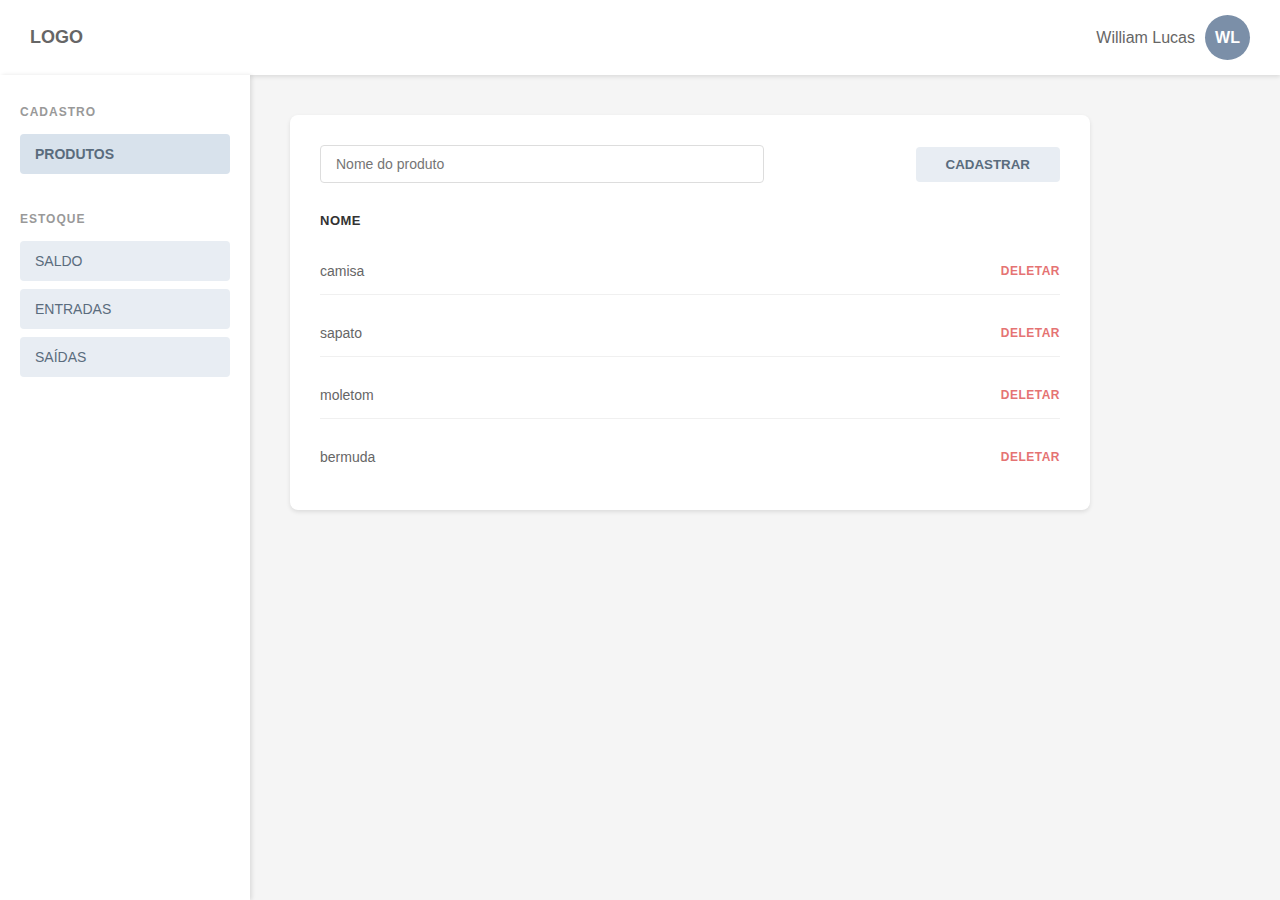
<file: ApiEstoqueRoupas/Frontend/Index.html>
<!DOCTYPE html>
<html lang="pt-BR">
<head>
    <meta charset="UTF-8">
    <meta name="viewport" content="width=device-width, initial-scale=1.0">
    <title>Sistema de Cadastro</title>
    <link rel="stylesheet" href="style.css">
</head>
<body>
    <header>
        <div class="logo">LOGO</div>
        <div class="user-profile">
            <span class="user-name">William Lucas</span>
            <div class="user-avatar">WL</div>
        </div>
    </header>

    <div class="container">
        <aside class="sidebar">
            <div class="sidebar-section">
                <h3>Cadastro</h3>
                <button class="active">PRODUTOS</button>
            </div>
            <div class="sidebar-section">
                <h3>Estoque</h3>
                <button>SALDO</button>
                <button>ENTRADAS</button>
                <button>SAÍDAS</button>
            </div>
        </aside>

        <main class="main-content">
            <div class="form-section">
                <div class="form-header">
                    <input type="text" id="productInput" placeholder="Nome do produto">
                    <button class="btn-cadastrar" onclick="addProduct()">CADASTRAR</button>
                </div>

                <h2 class="section-title">Nome</h2>
                <div class="product-list" id="productList">
                    <div class="product-item">
                        <span class="product-name">camisa</span>
                        <button class="btn-deletar" onclick="deleteProduct(this)">DELETAR</button>
                    </div>
                    <div class="product-item">
                        <span class="product-name">sapato</span>
                        <button class="btn-deletar" onclick="deleteProduct(this)">DELETAR</button>
                    </div>
                    <div class="product-item">
                        <span class="product-name">moletom</span>
                        <button class="btn-deletar" onclick="deleteProduct(this)">DELETAR</button>
                    </div>
                    <div class="product-item">
                        <span class="product-name">bermuda</span>
                        <button class="btn-deletar" onclick="deleteProduct(this)">DELETAR</button>
                    </div>
                </div>
            </div>
        </main>
    </div>

    <script src="script.js"></script>
</body>
</html>
</file>
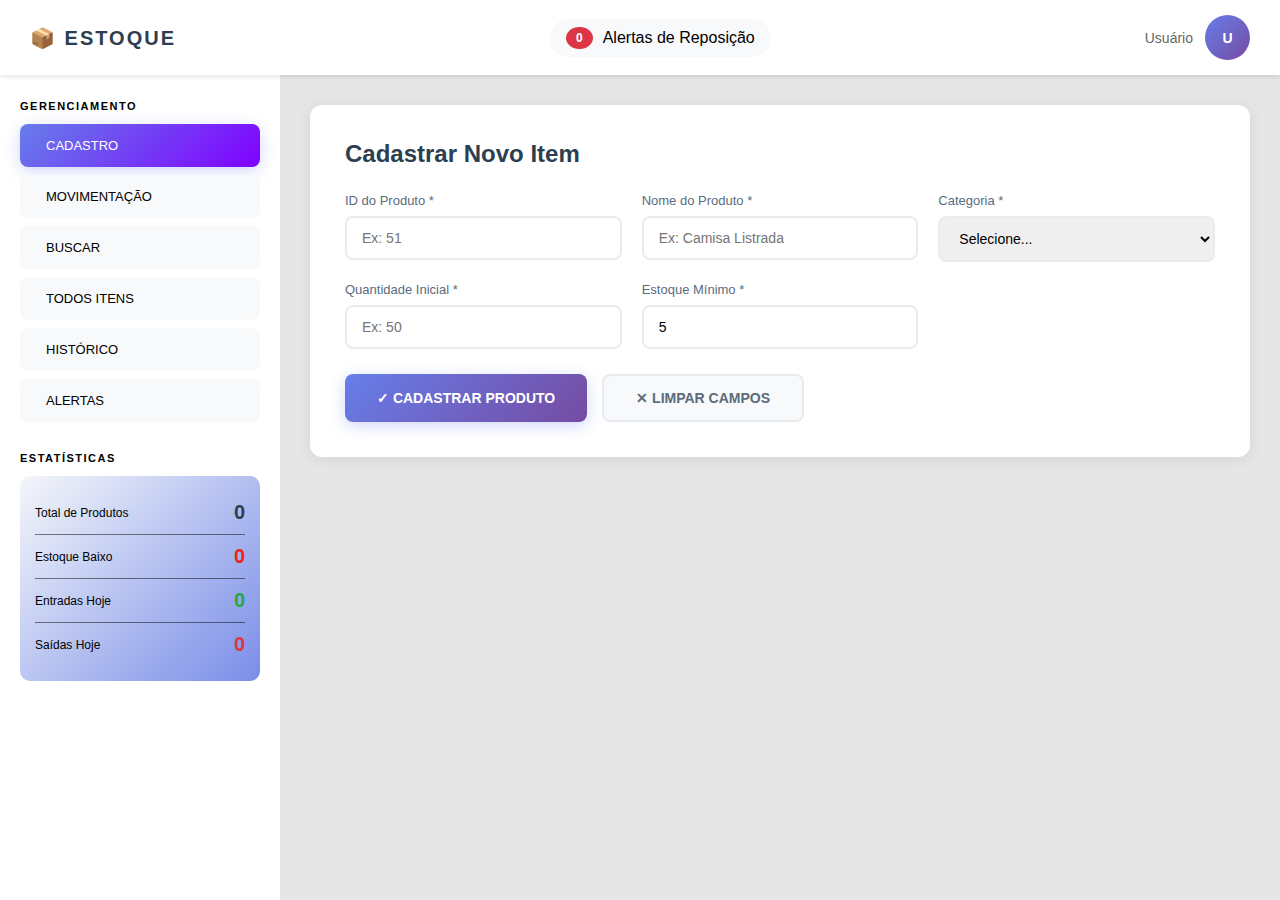
<file: ApiEstoqueRoupas/wwwroot/index.html>
<!DOCTYPE html>
<html lang="pt-BR">
<head>
    <meta charset="UTF-8">
    <meta name="viewport" content="width=device-width, initial-scale=1.0">
    <title>Sistema de Estoque - Gestão Completa</title>
    <link rel="stylesheet" href="style.css">
</head>
<body>
    <header>
        <div class="logo">📦 ESTOQUE</div>
        <div class="alerts-header" id="alertsHeader" onclick="showSection('alertas')">
            <span class="alert-badge" id="alertBadge">0</span>
            <span>Alertas de Reposição</span>
        </div>
        <div class="user-profile">
            <span class="user-name">Usuário</span>
            <div class="user-avatar">U</div>
        </div>
    </header>

    <div class="container">
        <aside class="sidebar">
            <div class="sidebar-section">
                <h3>Gerenciamento</h3>
                <button class="menu-btn active" onclick="showSection('cadastro')">
                    <span class="icon"></span> CADASTRO
                </button>
                <button class="menu-btn" onclick="showSection('movimentacao')">
                    <span class="icon"></span> MOVIMENTAÇÃO
                </button>
                <button class="menu-btn" onclick="showSection('busca')">
                    <span class="icon"></span> BUSCAR
                </button>
                <button class="menu-btn" onclick="showSection('todos')">
                    <span class="icon"></span> TODOS ITENS
                </button>
                <button class="menu-btn" onclick="showSection('historico')">
                    <span class="icon"></span> HISTÓRICO
                </button>
                <button class="menu-btn" onclick="showSection('alertas')">
                    <span class="icon"></span> ALERTAS
                </button>
            </div>
            
            <div class="sidebar-section">
                <h3>Estatísticas</h3>
                <div class="stats-box">
                    <div class="stat-item">
                        <span class="stat-label">Total de Produtos</span>
                        <span class="stat-value" id="totalProducts">0</span>
                    </div>
                    <div class="stat-item">
                        <span class="stat-label">Estoque Baixo</span>
                        <span class="stat-value warning" id="lowStock">0</span>
                    </div>
                    <div class="stat-item">
                        <span class="stat-label">Entradas Hoje</span>
                        <span class="stat-value success" id="todayEntries">0</span>
                    </div>
                    <div class="stat-item">
                        <span class="stat-label">Saídas Hoje</span>
                        <span class="stat-value danger" id="todayExits">0</span>
                    </div>
                </div>
            </div>
        </aside>

        <main class="main-content">
            <!-- SEÇÃO: CADASTRO -->
            <section id="section-cadastro" class="content-section active">
                <div class="form-section">
                    <h1 class="page-title">Cadastrar Novo Item</h1>
                    
                    <div class="form-grid">
                        <div class="form-group">
                            <label for="productId">ID do Produto *</label>
                            <input type="number" id="productId" placeholder="Ex: 51" required>
                        </div>
                        
                        <div class="form-group">
                            <label for="productName">Nome do Produto *</label>
                            <input type="text" id="productName" placeholder="Ex: Camisa Listrada" required>
                        </div>
                        
                        <div class="form-group">
                            <label for="productCategory">Categoria *</label>
                            <select id="productCategory" required>
                                <option value="">Selecione...</option>
                                <option value="Camisas">Camisas</option>
                                <option value="Calças">Calças</option>
                                <option value="Jaquetas">Jaquetas</option>
                                <option value="Meias">Meias</option>
                                <option value="Outros">Outros</option>
                            </select>
                        </div>
                        
                        <div class="form-group">
                            <label for="productQuantity">Quantidade Inicial *</label>
                            <input type="number" id="productQuantity" placeholder="Ex: 50" min="0" required>
                        </div>
                        
                        <div class="form-group">
                            <label for="productThreshold">Estoque Mínimo *</label>
                            <input type="number" id="productThreshold" placeholder="Ex: 10" min="1" value="5" required>
                        </div>
                    </div>
                    
                    <div class="form-actions">
                        <button class="btn-cadastrar" onclick="addProduct()">
                            ✓ CADASTRAR PRODUTO
                        </button>
                        <button class="btn-limpar" onclick="clearForm()">
                            ✕ LIMPAR CAMPOS
                        </button>
                    </div>
                    
                    <div id="cadastro-message" class="message-box" style="display: none;"></div>
                </div>
            </section>

            <!-- SEÇÃO: MOVIMENTAÇÃO -->
            <section id="section-movimentacao" class="content-section">
                <div class="form-section">
                    <h1 class="page-title">Movimentação de Estoque</h1>
                    
                    <div class="movement-tabs">
                        <button class="tab-btn active" onclick="switchMovementTab('entrada')">
                            📥 ENTRADA
                        </button>
                        <button class="tab-btn" onclick="switchMovementTab('saida')">
                            📤 SAÍDA
                        </button>
                    </div>
                    
                    <!-- ENTRADA -->
                    <div id="movement-entrada" class="movement-panel active">
                        <div class="form-grid">
                            <div class="form-group">
                                <label for="entryProductId">ID do Produto *</label>
                                <input type="number" id="entryProductId" placeholder="Ex: 1">
                            </div>
                            
                            <div class="form-group">
                                <label for="entryQuantity">Quantidade *</label>
                                <input type="number" id="entryQuantity" placeholder="Ex: 50" min="1">
                            </div>
                            
                            <div class="form-group">
                                <label for="entryReason">Motivo</label>
                                <input type="text" id="entryReason" placeholder="Ex: Reposição de estoque" value="Reposição">
                            </div>
                            
                            <div class="form-group">
                                <label for="entryUser">Usuário</label>
                                <input type="text" id="entryUser" placeholder="Seu nome" value="Sistema">
                            </div>
                        </div>
                        
                        <button class="btn-entry" onclick="registerEntry()">
                            📥 REGISTRAR ENTRADA
                        </button>
                    </div>
                    
                    <!-- SAÍDA -->
                    <div id="movement-saida" class="movement-panel">
                        <div class="form-grid">
                            <div class="form-group">
                                <label for="exitProductId">ID do Produto *</label>
                                <input type="number" id="exitProductId" placeholder="Ex: 1">
                            </div>
                            
                            <div class="form-group">
                                <label for="exitQuantity">Quantidade *</label>
                                <input type="number" id="exitQuantity" placeholder="Ex: 10" min="1">
                            </div>
                            
                            <div class="form-group">
                                <label for="exitReason">Motivo</label>
                                <input type="text" id="exitReason" placeholder="Ex: Venda" value="Venda">
                            </div>
                            
                            <div class="form-group">
                                <label for="exitUser">Usuário</label>
                                <input type="text" id="exitUser" placeholder="Seu nome" value="Sistema">
                            </div>
                        </div>
                        
                        <button class="btn-exit" onclick="registerExit()">
                            📤 REGISTRAR SAÍDA
                        </button>
                    </div>
                    
                    <div id="movement-message" class="message-box" style="display: none;"></div>
                </div>
            </section>

            <!-- SEÇÃO: BUSCAR -->
            <section id="section-busca" class="content-section">
                <div class="form-section">
                    <h1 class="page-title">Buscar Produto</h1>
                    
                    <div class="search-tabs">
                        <button class="tab-btn active" onclick="switchSearchTab('id')">
                             POR ID
                        </button>
                        <button class="tab-btn" onclick="switchSearchTab('categoria')">
                             POR CATEGORIA
                        </button>
                    </div>
                    
                    <!-- BUSCA POR ID -->
                    <div id="search-id" class="search-panel active">
                        <div class="search-box">
                            <input type="number" id="searchIdInput" placeholder="Digite o ID do produto (Ex: 1)">
                            <button class="btn-search" onclick="searchById()">🔍 BUSCAR</button>
                        </div>
                    </div>
                    
                    <!-- BUSCA POR CATEGORIA -->
                    <div id="search-categoria" class="search-panel">
                        <div class="search-box">
                            <select id="searchCategorySelect">
                                <option value="">Selecione uma categoria</option>
                                <option value="Camisas">Camisas</option>
                                <option value="Calças">Calças</option>
                                <option value="Jaquetas">Jaquetas</option>
                                <option value="Meias">Meias</option>
                                <option value="Outros">Outros</option>
                            </select>
                            <button class="btn-search" onclick="searchByCategory()">🔍 BUSCAR</button>
                        </div>
                    </div>
                    
                    <!-- RESULTADOS -->
                    <div class="search-results" id="searchResults" style="display: none;">
                        <h2 class="results-title">Resultados da Busca</h2>
                        <div class="results-grid" id="resultsGrid"></div>
                    </div>
                </div>
            </section>

            <!-- SEÇÃO: TODOS OS ITENS -->
            <section id="section-todos" class="content-section">
                <div class="form-section">
                    <div class="section-header">
                        <h1 class="page-title">Todos os Produtos</h1>
                        <button class="btn-refresh" onclick="loadAllProducts()">
                            🔄 ATUALIZAR
                        </button>
                    </div>
                    
                    <div id="loading" class="loading-spinner" style="display: none;">
                        <div class="spinner"></div>
                        <p>Carregando produtos...</p>
                    </div>
                    
                    <div id="error-message" class="error-message" style="display: none;"></div>
                    
                    <div class="products-table-container">
                        <table class="products-table">
                            <thead>
                                <tr>
                                    <th>ID</th>
                                    <th>Nome</th>
                                    <th>Categoria</th>
                                    <th>Quantidade</th>
                                    <th>Estoque Mínimo</th>
                                    <th>Status</th>
                                    <th>Ações</th>
                                </tr>
                            </thead>
                            <tbody id="productList">
                                <tr>
                                    <td colspan="7" class="empty-message">Carregando produtos...</td>
                                </tr>
                            </tbody>
                        </table>
                    </div>
                </div>
            </section>

            <!-- SEÇÃO: HISTÓRICO -->
            <section id="section-historico" class="content-section">
                <div class="form-section">
                    <div class="section-header">
                        <h1 class="page-title">Histórico de Movimentações</h1>
                        <button class="btn-refresh" onclick="loadMovements()">
                            🔄 ATUALIZAR
                        </button>
                    </div>
                    
                    <div class="filter-tabs">
                        <button class="filter-btn active" onclick="filterMovements('all')">TODAS</button>
                        <button class="filter-btn" onclick="filterMovements('ENTRADA')">ENTRADAS</button>
                        <button class="filter-btn" onclick="filterMovements('SAIDA')">SAÍDAS</button>
                    </div>
                    
                    <div id="movements-container" class="movements-list">
                        <p class="empty-message">Carregando movimentações...</p>
                    </div>
                </div>
            </section>

            <!-- SEÇÃO: ALERTAS -->
            <section id="section-alertas" class="content-section">
                <div class="form-section">
                    <div class="section-header">
                        <h1 class="page-title">⚠️ Alertas de Reposição</h1>
                        <button class="btn-refresh" onclick="loadRestockAlerts()">
                            🔄 ATUALIZAR
                        </button>
                    </div>
                    
                    <div id="alerts-container" class="alerts-grid">
                        <p class="empty-message">Carregando alertas...</p>
                    </div>
                </div>
            </section>
        </main>
    </div>

    <script>
        const API_URL = 'http://localhost:5123/api';

        // Carrega dados ao iniciar
        document.addEventListener('DOMContentLoaded', () => {
            loadAllProducts();
            updateStats();
            loadRestockAlerts();
            updateAlertsBadge();
            
            setInterval(() => {
                updateStats();
                updateAlertsBadge();
            }, 30000);
        });

        // ===== NAVEGAÇÃO =====
        function showSection(sectionName) {
            document.querySelectorAll('.menu-btn').forEach(btn => btn.classList.remove('active'));
            document.querySelectorAll('.content-section').forEach(section => section.classList.remove('active'));
            
            document.getElementById(`section-${sectionName}`).classList.add('active');
            event.target.closest('.menu-btn').classList.add('active');
            
            if (sectionName === 'todos') loadAllProducts();
            if (sectionName === 'historico') loadMovements();
            if (sectionName === 'alertas') loadRestockAlerts();
        }

        // ===== CADASTRO =====
        async function addProduct() {
            const id = parseInt(document.getElementById('productId').value);
            const name = document.getElementById('productName').value.trim();
            const category = document.getElementById('productCategory').value;
            const quantity = parseInt(document.getElementById('productQuantity').value);
            const threshold = parseInt(document.getElementById('productThreshold').value);
            
            if (!id || !name || !category || isNaN(quantity) || isNaN(threshold)) {
                showMessage('cadastro-message', 'Preencha todos os campos!', 'error');
                return;
            }
            
            try {
                const response = await fetch(`${API_URL}/products`, {
                    method: 'POST',
                    headers: { 'Content-Type': 'application/json' },
                    body: JSON.stringify({ id, name, category, quantity, reorderThreshold: threshold })
                });
                
                if (!response.ok) throw new Error(await response.text());
                
                showMessage('cadastro-message', `✓ Produto "${name}" cadastrado!`, 'success');
                clearForm();
                updateStats();
            } catch (error) {
                showMessage('cadastro-message', '✕ ' + error.message, 'error');
            }
        }

        function clearForm() {
            ['productId', 'productName', 'productQuantity'].forEach(id => 
                document.getElementById(id).value = '');
            document.getElementById('productCategory').value = '';
            document.getElementById('productThreshold').value = '5';
        }

        // ===== MOVIMENTAÇÃO =====
        function switchMovementTab(type) {
            document.querySelectorAll('.tab-btn').forEach(btn => btn.classList.remove('active'));
            document.querySelectorAll('.movement-panel').forEach(panel => panel.classList.remove('active'));
            
            event.target.classList.add('active');
            document.getElementById(`movement-${type}`).classList.add('active');
        }

        async function registerEntry() {
            const productId = parseInt(document.getElementById('entryProductId').value);
            const quantity = parseInt(document.getElementById('entryQuantity').value);
            const reason = document.getElementById('entryReason').value;
            const user = document.getElementById('entryUser').value;
            
            if (!productId || !quantity || quantity <= 0) {
                showMessage('movement-message', 'Preencha ID e quantidade válidos!', 'error');
                return;
            }
            
            try {
                const response = await fetch(`${API_URL}/stock/entry`, {
                    method: 'POST',
                    headers: { 'Content-Type': 'application/json' },
                    body: JSON.stringify({ productId, quantity, reason, user })
                });
                
                if (!response.ok) throw new Error(await response.text());
                
                const data = await response.json();
                showMessage('movement-message', `✓ ${data.message}`, 'success');
                
                document.getElementById('entryProductId').value = '';
                document.getElementById('entryQuantity').value = '';
                
                updateStats();
                loadAllProducts();
            } catch (error) {
                showMessage('movement-message', '✕ ' + error.message, 'error');
            }
        }

        async function registerExit() {
            const productId = parseInt(document.getElementById('exitProductId').value);
            const quantity = parseInt(document.getElementById('exitQuantity').value);
            const reason = document.getElementById('exitReason').value;
            const user = document.getElementById('exitUser').value;
            
            if (!productId || !quantity || quantity <= 0) {
                showMessage('movement-message', 'Preencha ID e quantidade válidos!', 'error');
                return;
            }
            
            try {
                const response = await fetch(`${API_URL}/stock/exit`, {
                    method: 'POST',
                    headers: { 'Content-Type': 'application/json' },
                    body: JSON.stringify({ productId, quantity, reason, user })
                });
                
                if (!response.ok) {
                    const error = await response.json();
                    throw new Error(error.message || 'Erro ao registrar saída');
                }
                
                const data = await response.json();
                const messageType = data.needsRestock ? 'warning' : 'success';
                showMessage('movement-message', data.message, messageType);
                
                document.getElementById('exitProductId').value = '';
                document.getElementById('exitQuantity').value = '';
                
                updateStats();
                loadAllProducts();
                
                if (data.needsRestock) {
                    setTimeout(() => loadRestockAlerts(), 500);
                }
            } catch (error) {
                showMessage('movement-message', '✕ ' + error.message, 'error');
            }
        }

        // ===== BUSCA =====
        function switchSearchTab(type) {
            document.querySelectorAll('.tab-btn').forEach(btn => btn.classList.remove('active'));
            document.querySelectorAll('.search-panel').forEach(panel => panel.classList.remove('active'));
            
            event.target.classList.add('active');
            document.getElementById(`search-${type}`).classList.add('active');
            
            document.getElementById('searchResults').style.display = 'none';
        }

        async function searchById() {
            const id = parseInt(document.getElementById('searchIdInput').value);
            
            if (!id) {
                alert('Digite um ID válido!');
                return;
            }
            
            try {
                const response = await fetch(`${API_URL}/products/${id}`);
                
                if (!response.ok) {
                    throw new Error('Produto não encontrado');
                }
                
                const product = await response.json();
                displaySearchResults([product]);
                
            } catch (error) {
                alert('✕ ' + error.message);
                document.getElementById('searchResults').style.display = 'none';
            }
        }

        async function searchByCategory() {
            const category = document.getElementById('searchCategorySelect').value;
            
            if (!category) {
                alert('Selecione uma categoria!');
                return;
            }
            
            try {
                const response = await fetch(`${API_URL}/products`);
                if (!response.ok) throw new Error('Erro ao buscar produtos');
                
                const allProducts = await response.json();
                const filtered = allProducts.filter(p => p.category === category);
                
                if (filtered.length === 0) {
                    alert('Nenhum produto encontrado nesta categoria');
                    document.getElementById('searchResults').style.display = 'none';
                    return;
                }
                
                displaySearchResults(filtered);
                
            } catch (error) {
                alert('✕ ' + error.message);
            }
        }

        function displaySearchResults(products) {
            const resultsDiv = document.getElementById('searchResults');
            const gridDiv = document.getElementById('resultsGrid');
            
            resultsDiv.style.display = 'block';
            
            gridDiv.innerHTML = products.map(product => {
                const lowStock = product.quantity <= product.reorderThreshold;
                const outOfStock = product.quantity === 0;
                
                let badgeClass, badgeText;
                if (outOfStock) {
                    badgeClass = 'badge-warning';
                    badgeText = '🔴 ESGOTADO';
                } else if (lowStock) {
                    badgeClass = 'badge-warning';
                    badgeText = '⚠️ Baixo';
                } else {
                    badgeClass = 'badge-ok';
                    badgeText = 'OK';
                }
                
                return `
                    <div class="product-card">
                        <div class="card-header">
                            <span class="card-id">#${product.id}</span>
                            <span class="badge ${badgeClass}">${badgeText}</span>
                        </div>
                        <h3 class="card-title">${product.name}</h3>
                        <div class="card-info">
                            <p><strong>Categoria:</strong> ${product.category}</p>
                            <p><strong>Quantidade:</strong> ${product.quantity}</p>
                            <p><strong>Estoque Mínimo:</strong> ${product.reorderThreshold}</p>
                        </div>
                        <button class="btn-delete-card" onclick="deleteProduct(${product.id}, false)">
                            🗑️ DELETAR
                        </button>
                    </div>
                `;
            }).join('');
        }

        // ===== HISTÓRICO =====
        let currentFilter = 'all';

        async function loadMovements(type = currentFilter) {
            currentFilter = type;
            const container = document.getElementById('movements-container');
            container.innerHTML = '<p class="empty-message">Carregando...</p>';
            
            try {
                const url = type === 'all' 
                    ? `${API_URL}/stock/movements`
                    : `${API_URL}/stock/movements?type=${type}`;
                    
                const response = await fetch(url);
                if (!response.ok) throw new Error('Erro ao carregar histórico');
                
                const movements = await response.json();
                
                if (movements.length === 0) {
                    container.innerHTML = '<p class="empty-message">Nenhuma movimentação encontrada</p>';
                    return;
                }
                
                container.innerHTML = movements.map(m => `
                    <div class="movement-card ${m.type.toLowerCase()}">
                        <div class="movement-header">
                            <span class="movement-type ${m.type.toLowerCase()}">${m.type === 'ENTRADA' ? '📥' : '📤'} ${m.type}</span>
                            <span class="movement-date">${formatDate(m.date)}</span>
                        </div>
                        <h3>${m.productName}</h3>
                        <div class="movement-details">
                            <p><strong>Quantidade:</strong> ${m.quantity}</p>
                            <p><strong>Estoque:</strong> ${m.stockBefore} → ${m.stockAfter}</p>
                            <p><strong>Motivo:</strong> ${m.reason}</p>
                            <p><strong>Usuário:</strong> ${m.user}</p>
                        </div>
                    </div>
                `).join('');
                
            } catch (error) {
                container.innerHTML = `<p class="error-message">✕ ${error.message}</p>`;
            }
        }

        function filterMovements(type) {
            document.querySelectorAll('.filter-btn').forEach(btn => btn.classList.remove('active'));
            event.target.classList.add('active');
            loadMovements(type);
        }

        // ===== ALERTAS =====
        async function loadRestockAlerts() {
            const container = document.getElementById('alerts-container');
            container.innerHTML = '<p class="empty-message">Carregando...</p>';
            
            try {
                const response = await fetch(`${API_URL}/stock/restock-alerts`);
                if (!response.ok) throw new Error('Erro ao carregar alertas');
                
                const data = await response.json();
                
                if (data.count === 0) {
                    container.innerHTML = '<p class="empty-message">✓ Nenhum produto precisa de reposição!</p>';
                    return;
                }
                
                container.innerHTML = data.alerts.map(alert => `
                    <div class="alert-card ${alert.alertLevel.toLowerCase()}">
                        <div class="alert-icon">${alert.alertLevel === 'CRITICAL' ? '🔴' : '⚠️'}</div>
                        <div class="alert-content">
                            <h3>${alert.productName}</h3>
                            <span class="alert-category">${alert.category}</span>
                            <div class="alert-details">
                                <p><strong>Estoque Atual:</strong> ${alert.currentStock}</p>
                                <p><strong>Estoque Mínimo:</strong> ${alert.reorderThreshold}</p>
                                <p class="suggestion"> Sugestão: Comprar ${alert.suggestedOrderQuantity} unidades</p>
                            </div>
                            <button class="btn-restock" onclick="quickRestock(${alert.productId}, ${alert.suggestedOrderQuantity})">
                                📥 REABASTECER
                            </button>
                        </div>
                    </div>
                `).join('');
                
            } catch (error) {
                container.innerHTML = `<p class="error-message">✕ ${error.message}</p>`;
            }
        }

        async function quickRestock(productId, quantity) {
            if (!confirm(`Reabastecer com ${quantity} unidades?`)) return;
            
            try {
                const response = await fetch(`${API_URL}/stock/entry`, {
                    method: 'POST',
                    headers: { 'Content-Type': 'application/json' },
                    body: JSON.stringify({
                        productId,
                        quantity,
                        reason: 'Reabastecimento automático',
                        user: 'Sistema'
                    })
                });
                
                if (!response.ok) throw new Error('Erro ao reabastecer');
                
                alert('✓ Reabastecimento realizado com sucesso!');
                loadRestockAlerts();
                updateStats();
            } catch (error) {
                alert('✕ ' + error.message);
            }
        }

        async function updateAlertsBadge() {
            try {
                const response = await fetch(`${API_URL}/stock/restock-alerts`);
                const data = await response.json();
                
                const badge = document.getElementById('alertBadge');
                badge.textContent = data.count;
                badge.className = data.count > 0 ? 'alert-badge active' : 'alert-badge';
            } catch (error) {
                console.error('Erro ao atualizar badge:', error);
            }
        }

        // ===== ESTATÍSTICAS =====
        async function updateStats() {
            try {
                const response = await fetch(`${API_URL}/stock/report`);
                if (!response.ok) return;
                
                const stats = await response.json();
                
                document.getElementById('totalProducts').textContent = stats.totalProducts;
                document.getElementById('lowStock').textContent = stats.lowStockCount;
                document.getElementById('todayEntries').textContent = stats.todayEntries;
                document.getElementById('todayExits').textContent = stats.todayExits;
                
            } catch (error) {
                console.error('Erro ao atualizar estatísticas:', error);
            }
        }

        // ===== LISTAR PRODUTOS =====
        async function loadAllProducts() {
            const loading = document.getElementById('loading');
            const errorMessage = document.getElementById('error-message');
            const productList = document.getElementById('productList');
            
            if (loading) loading.style.display = 'flex';
            if (errorMessage) errorMessage.style.display = 'none';
            
            try {
                const response = await fetch(`${API_URL}/products`);
                if (!response.ok) throw new Error('Erro ao carregar produtos');
                
                const products = await response.json();
                
                if (productList) {
                    productList.innerHTML = '';
                    
                    if (products.length === 0) {
                        productList.innerHTML = '<tr><td colspan="7" class="empty-message">Nenhum produto cadastrado</td></tr>';
                    } else {
                        products.forEach(product => {
                            const lowStock = product.quantity <= product.reorderThreshold;
                            const outOfStock = product.quantity === 0;
                            
                            let statusClass, statusText;
                            if (outOfStock) {
                                statusClass = 'status-critical';
                                statusText = '🔴 ESGOTADO';
                            } else if (lowStock) {
                                statusClass = 'status-low';
                                statusText = '⚠️ Baixo';
                            } else {
                                statusClass = 'status-ok';
                                statusText = 'OK';
                            }
                            
                            const row = document.createElement('tr');
                            row.innerHTML = `
                                <td><strong>#${product.id}</strong></td>
                                <td>${product.name}</td>
                                <td><span class="category-badge">${product.category}</span></td>
                                <td><strong>${product.quantity}</strong></td>
                                <td>${product.reorderThreshold}</td>
                                <td><span class="status-badge ${statusClass}">${statusText}</span></td>
                                <td>
                                    <button class="btn-delete" onclick="deleteProduct(${product.id}, true)">
                                        🗑️
                                    </button>
                                </td>
                            `;
                            productList.appendChild(row);
                        });
                    }
                }
                
                updateStats();
                
            } catch (error) {
                console.error('Erro:', error);
                if (errorMessage) {
                    errorMessage.textContent = '✕ ' + error.message;
                    errorMessage.style.display = 'block';
                }
            } finally {
                if (loading) loading.style.display = 'none';
            }
        }

        // ===== DELETAR PRODUTO =====
        async function deleteProduct(id, reload = false) {
            if (!confirm('Deletar este produto?')) return;
            
            try {
                const response = await fetch(`${API_URL}/products/${id}`, { method: 'DELETE' });
                if (!response.ok) throw new Error('Erro ao deletar');
                
                alert('✓ Produto deletado!');
                if (reload) loadAllProducts();
                else {
                    document.getElementById('searchResults').style.display = 'none';
                }
                updateStats();
            } catch (error) {
                alert('✕ ' + error.message);
            }
        }

        // ===== UTILITÁRIOS =====
        function showMessage(elementId, message, type) {
            const messageBox = document.getElementById(elementId);
            if (!messageBox) return;
            
            messageBox.className = `message-box ${type}`;
            messageBox.textContent = message;
            messageBox.style.display = 'block';
            
            setTimeout(() => messageBox.style.display = 'none', 5000);
        }

        function formatDate(dateString) {
            const date = new Date(dateString);
            return date.toLocaleString('pt-BR', {
                day: '2-digit',
                month: '2-digit',
                year: 'numeric',
                hour: '2-digit',
                minute: '2-digit'
            });
        }
    </script>
</body>
</html>
</file>
<file: ApiEstoqueRoupas/Frontend/style.css>
* {
    margin: 0;
    padding: 0;
    box-sizing: border-box;
}

body {
    font-family: Arial, sans-serif;
    background-color: #f5f5f5;
}

header {
    background-color: #fff;
    padding: 15px 30px;
    box-shadow: 0 2px 4px rgba(0,0,0,0.1);
    display: flex;
    justify-content: space-between;
    align-items: center;
}

.logo {
    font-weight: bold;
    color: #666;
    font-size: 18px;
}

.user-profile {
    display: flex;
    align-items: center;
    gap: 10px;
}

.user-name {
    color: #666;
}

.user-avatar {
    width: 45px;
    height: 45px;
    border-radius: 50%;
    background-color: #7B8FA8;
    display: flex;
    align-items: center;
    justify-content: center;
    color: white;
    font-weight: bold;
}

.container {
    display: flex;
    height: calc(100vh - 75px);
}

.sidebar {
    width: 250px;
    background-color: #fff;
    padding: 30px 20px;
    box-shadow: 2px 0 4px rgba(0,0,0,0.1);
}

.sidebar h3 {
    color: #999;
    font-size: 12px;
    margin-bottom: 15px;
    text-transform: uppercase;
    letter-spacing: 1px;
}

.sidebar-section {
    margin-bottom: 30px;
}

.sidebar button {
    width: 100%;
    padding: 12px 15px;
    background-color: #E8EDF3;
    border: none;
    border-radius: 4px;
    text-align: left;
    cursor: pointer;
    color: #5A6C7D;
    font-size: 14px;
    margin-bottom: 8px;
    transition: background-color 0.2s;
}

.sidebar button:hover {
    background-color: #D8E2EC;
}

.sidebar button.active {
    background-color: #D8E2EC;
    font-weight: 600;
}

.main-content {
    flex: 1;
    padding: 40px;
}

.form-section {
    background-color: #fff;
    padding: 30px;
    border-radius: 8px;
    box-shadow: 0 2px 4px rgba(0,0,0,0.1);
    max-width: 800px;
}

.form-header {
    display: flex;
    justify-content: space-between;
    align-items: center;
    margin-bottom: 30px;
}

.form-header input {
    width: 60%;
    padding: 10px 15px;
    border: 1px solid #ddd;
    border-radius: 4px;
    font-size: 14px;
}

.btn-cadastrar {
    background-color: #E8EDF3;
    color: #5A6C7D;
    padding: 10px 30px;
    border: none;
    border-radius: 4px;
    cursor: pointer;
    font-weight: 600;
    transition: background-color 0.2s;
}

.btn-cadastrar:hover {
    background-color: #D8E2EC;
}

.section-title {
    color: #333;
    font-size: 13px;
    font-weight: 600;
    margin-bottom: 20px;
    text-transform: uppercase;
    letter-spacing: 0.5px;
}

.product-list {
    display: flex;
    flex-direction: column;
    gap: 15px;
}

.product-item {
    display: flex;
    justify-content: space-between;
    align-items: center;
    padding: 15px 0;
    border-bottom: 1px solid #f0f0f0;
}

.product-item:last-child {
    border-bottom: none;
}

.product-name {
    color: #666;
    font-size: 14px;
}

.btn-deletar {
    color: #E57373;
    background: none;
    border: none;
    cursor: pointer;
    font-size: 12px;
    text-transform: uppercase;
    font-weight: 600;
    letter-spacing: 0.5px;
}

.btn-deletar:hover {
    color: #D32F2F;
}

.empty-message {
    color: #999;
    font-style: italic;
    text-align: center;
    padding: 30px;
}
</file>
<file: ApiEstoqueRoupas/wwwroot/style.css>
* {
    margin: 0;
    padding: 0;
    box-sizing: border-box;
}

body {
    font-family: 'Segoe UI', Tahoma, Geneva, Verdana, sans-serif;
    background-color: #f5f5f5;
}

/*  HEADER  */
header {
    background-color: #ffffff;
    padding: 15px 30px;
    box-shadow: 0 2px 4px rgba(0,0,0,0.1);
    display: flex;
    justify-content: space-between;
    align-items: center;
    position: sticky;
    top: 0;
    z-index: 100;
}

.logo {
    font-weight: bold;
    color: #2c3e50;
    font-size: 20px;
    letter-spacing: 2px;
}

.user-profile {
    display: flex;
    align-items: center;
    gap: 12px;
}

.user-name {
    color: #666;
    font-size: 14px;
}

.user-avatar {
    width: 45px;
    height: 45px;
    border-radius: 50%;
    background: linear-gradient(135deg, #667eea 0%, #764ba2 100%);
    display: flex;
    align-items: center;
    justify-content: center;
    color: white;
    font-weight: bold;
    font-size: 14px;
}

/*  CONTAINER  */
.container {
    display: flex;
    height: calc(100vh - 75px);
}

/*  SIDEBAR  */
.sidebar {
    width: 280px;
    background-color: #ffffff;
    padding: 25px 20px;
    box-shadow: 2px 0 10px rgba(0,0,0,0.05);
    overflow-y: auto;
}

.sidebar h3 {
    color: #000000;
    font-size: 11px;
    margin-bottom: 12px;
    text-transform: uppercase;
    letter-spacing: 1.5px;
    font-weight: 600;
}

.sidebar-section {
    margin-bottom: 30px;
}

.menu-btn {
    width: 100%;
    padding: 14px 16px;
    background-color: #f8f9fa;
    border: none;
    border-radius: 8px;
    text-align: left;
    cursor: pointer;
    color: #000000;
    font-size: 13px;
    font-weight: 500;
    margin-bottom: 8px;
    transition: all 0.3s ease;
    display: flex;
    align-items: center;
    gap: 10px;
}

.menu-btn .icon {
    font-size: 16px;
}

.menu-btn:hover {
    background-color: #e9ecef;
    transform: translateX(5px);
}

.menu-btn.active {
    background: linear-gradient(135deg, #667eea 0%, #8000ff 100%);
    color: white;
    box-shadow: 0 4px 15px rgba(102, 126, 234, 0.3);
}

/* Stats Box */
.stats-box {
    background: linear-gradient(135deg, #f5f7fa 0%, #798de8 100%);
    border-radius: 10px;
    padding: 15px;
    margin-top: 10px;
}

.stat-item {
    display: flex;
    justify-content: space-between;
    align-items: center;
    padding: 10px 0;
}

.stat-item:not(:last-child) {
    border-bottom: 1px solid rgba(1, 0, 0, 0.5);
}

.stat-label {
    font-size: 12px;
    color: #000000;
}

.stat-value {
    font-size: 20px;
    font-weight: bold;
    color: #2c3e50;
}

.stat-value.warning {
    color: #e92712;
}

/*  MAIN CONTENT  */
.main-content {
    flex: 1;
    padding: 30px;
    overflow-y: auto;
    background-color:       #e6e6e7fb;
}

.content-section {
    display: none;
}

.content-section.active {
    display: block;
    animation: fadeIn 0.3s ease;
}

@keyframes fadeIn {
    from { opacity: 0; transform: translateY(10px); }
    to { opacity: 1; transform: translateY(0); }
}

.form-section {
    background-color: #fff;
    padding: 35px;
    border-radius: 12px;
    box-shadow: 0 2px 15px rgba(0,0,0,0.08);
}

.page-title {
    color: #2c3e50;
    font-size: 24px;
    margin-bottom: 25px;
    font-weight: 600;
}

.section-header {
    display: flex;
    justify-content: space-between;
    align-items: center;
    margin-bottom: 25px;
}

/*  FORMULÁRIO  */
.form-grid {
    display: grid;
    grid-template-columns: repeat(auto-fit, minmax(250px, 1fr));
    gap: 20px;
    margin-bottom: 25px;
}

.form-group {
    display: flex;
    flex-direction: column;
}

.form-group label {
    font-size: 13px;
    color: #5a6c7d;
    margin-bottom: 8px;
    font-weight: 500;
}

.form-group input,
.form-group select {
    padding: 12px 15px;
    border: 2px solid #e9ecef;
    border-radius: 8px;
    font-size: 14px;
    transition: all 0.3s ease;
}

.form-group input:focus,
.form-group select:focus {
    outline: none;
    border-color: #667eea;
    box-shadow: 0 0 0 3px rgba(102, 126, 234, 0.1);
}

.form-actions {
    display: flex;
    gap: 15px;
    margin-top: 25px;
}

.btn-cadastrar {
    background: linear-gradient(135deg, #667eea 0%, #764ba2 100%);
    color: white;
    padding: 14px 32px;
    border: none;
    border-radius: 8px;
    cursor: pointer;
    font-weight: 600;
    font-size: 14px;
    transition: all 0.3s ease;
    box-shadow: 0 4px 15px rgba(102, 126, 234, 0.3);
}

.btn-cadastrar:hover {
    transform: translateY(-2px);
    box-shadow: 0 6px 20px rgba(102, 126, 234, 0.4);
}

.btn-limpar {
    background-color: #f8f9fa;
    color: #5a6c7d;
    padding: 14px 32px;
    border: 2px solid #e9ecef;
    border-radius: 8px;
    cursor: pointer;
    font-weight: 600;
    font-size: 14px;
    transition: all 0.3s ease;
}

.btn-limpar:hover {
    background-color: #e9ecef;
}

.btn-refresh {
    background-color: #3498db;
    color: white;
    padding: 10px 20px;
    border: none;
    border-radius: 8px;
    cursor: pointer;
    font-weight: 600;
    font-size: 13px;
    transition: all 0.3s ease;
}

.btn-refresh:hover {
    background-color: #2980b9;
    transform: scale(1.05);
}

/*  BUSCA  */
.search-tabs {
    display: flex;
    gap: 10px;
    margin-bottom: 25px;
    border-bottom: 2px solid #e9ecef;
}

.tab-btn {
    padding: 12px 24px;
    background: none;
    border: none;
    border-bottom: 3px solid transparent;
    cursor: pointer;
    color: #5a6c7d;
    font-weight: 500;
    font-size: 14px;
    transition: all 0.3s ease;
}

.tab-btn:hover {
    color: #667eea;
}

.tab-btn.active {
    color: #667eea;
    border-bottom-color: #667eea;
}

.search-panel {
    display: none;
}

.search-panel.active {
    display: block;
}

.search-box {
    display: flex;
    gap: 15px;
    margin-bottom: 25px;
}

.search-box input,
.search-box select {
    flex: 1;
    padding: 14px 18px;
    border: 2px solid #e9ecef;
    border-radius: 8px;
    font-size: 14px;
}

.btn-search {
    background: linear-gradient(135deg, #667eea 0%, #764ba2 100%);
    color: white;
    padding: 14px 28px;
    border: none;
    border-radius: 8px;
    cursor: pointer;
    font-weight: 600;
    font-size: 14px;
    white-space: nowrap;
}

.btn-search:hover {
    transform: translateY(-2px);
    box-shadow: 0 6px 20px rgba(102, 126, 234, 0.4);
}

/*  RESULTADOS DA BUSCA  */
.search-results {
    margin-top: 25px;
}

.results-title {
    color: #2c3e50;
    font-size: 18px;
    margin-bottom: 20px;
    font-weight: 600;
}

.results-grid {
    display: grid;
    grid-template-columns: repeat(auto-fill, minmax(300px, 1fr));
    gap: 20px;
}

.product-card {
    background: white;
    border: 2px solid #e9ecef;
    border-radius: 12px;
    padding: 20px;
    transition: all 0.3s ease;
}

.product-card:hover {
    transform: translateY(-5px);
    box-shadow: 0 8px 25px rgba(0,0,0,0.1);
}

.card-header {
    display: flex;
    justify-content: space-between;
    align-items: center;
    margin-bottom: 15px;
}

.card-id {
    font-weight: bold;
    color: #667eea;
    font-size: 16px;
}

.badge {
    padding: 4px 12px;
    border-radius: 20px;
    font-size: 11px;
    font-weight: 600;
}

.badge-warning {
    background-color: #fff3cd;
    color: #856404;
}

.badge-ok {
    background-color: #d4edda;
    color: #155724;
}

.card-title {
    color: #2c3e50;
    font-size: 18px;
    margin-bottom: 15px;
}

.card-info {
    margin-bottom: 15px;
}

.card-info p {
    color: #5a6c7d;
    font-size: 13px;
    margin-bottom: 8px;
}

.btn-delete-card {
    width: 100%;
    background-color: #e74c3c;
    color: white;
    padding: 10px;
    border: none;
    border-radius: 8px;
    cursor: pointer;
    font-weight: 600;
    font-size: 13px;
    transition: all 0.3s ease;
}

.btn-delete-card:hover {
    background-color: #c0392b;
}

/*  TABELA  */
.products-table-container {
    overflow-x: auto;
}

.products-table {
    width: 100%;
    border-collapse: collapse;
    background-color: white;
}

.products-table thead {
    background: linear-gradient(135deg, #667eea 0%, #764ba2 100%);
    color: white;
}

.products-table th {
    padding: 15px;
    text-align: left;
    font-weight: 600;
    font-size: 13px;
    text-transform: uppercase;
    letter-spacing: 0.5px;
}

.products-table td {
    padding: 15px;
    border-bottom: 1px solid #e9ecef;
    font-size: 14px;
    color: #2c3e50;
}

.products-table tbody tr:hover {
    background-color: #f8f9fa;
}

.category-badge {
    display: inline-block;
    padding: 5px 12px;
    background-color: #e9ecef;
    border-radius: 20px;
    font-size: 12px;
    font-weight: 500;
}

.status-badge {
    display: inline-block;
    padding: 5px 12px;
    border-radius: 20px;
    font-size: 12px;
    font-weight: 600;
}

.status-ok {
    background-color: #d4edda;
    color: #155724;
}

.status-low {
    background-color: #fff3cd;
    color: #856404;
}

.btn-delete {
    background-color: #e74c3c;
    color: white;
    padding: 8px 16px;
    border: none;
    border-radius: 6px;
    cursor: pointer;
    font-weight: 600;
    font-size: 12px;
    transition: all 0.3s ease;
}

.btn-delete:hover {
    background-color: #c0392b;
    transform: scale(1.05);
}

/*  MENSAGENS  */
.message-box {
    padding: 15px 20px;
    border-radius: 8px;
    margin-top: 20px;
    font-weight: 500;
    font-size: 14px;
}

.message-box.success {
    background-color: #d4edda;
    color: #155724;
    border-left: 4px solid #28a745;
}

.message-box.error {
    background-color: #f8d7da;
    color: #721c24;
    border-left: 4px solid #dc3545;
}

.empty-message {
    color: #95a5a6;
    font-style: italic;
    text-align: center;
    padding: 40px;
    font-size: 15px;
}

.error-message {
    background-color: #f8d7da;
    color: #721c24;
    padding: 15px 20px;
    border-radius: 8px;
    margin-bottom: 20px;
    border-left: 4px solid #dc3545;
    font-weight: 500;
}

/*  LOADING  */
.loading-spinner {
    display: flex;
    flex-direction: column;
    align-items: center;
    justify-content: center;
    padding: 40px;
    gap: 15px;
}

.spinner {
    width: 40px;
    height: 40px;
    border: 4px solid #e9ecef;
    border-top-color: #667eea;
    border-radius: 50%;
    animation: spin 1s linear infinite;
}

@keyframes spin {
    to { transform: rotate(360deg); }
}

/*  RESPONSIVE  */
@media (max-width: 768px) {
    .container {
        flex-direction: column;
    }
    
    .sidebar {
        width: 100%;
    }
    
    .form-grid {
        grid-template-columns: 1fr;
    }
    
    .results-grid {
        grid-template-columns: 1fr;
    }
}

/*  HEADER COM ALERTAS  */
.alerts-header {
    display: flex;
    align-items: center;
    gap: 10px;
    padding: 8px 16px;
    background-color: #f8f9fa;
    border-radius: 20px;
    cursor: pointer;
    transition: all 0.3s ease;
}

.alerts-header:hover {
    background-color: #e9ecef;
}

.alert-badge {
    background-color: #dc3545;
    color: white;
    padding: 4px 10px;
    border-radius: 50%;
    font-size: 12px;
    font-weight: bold;
    min-width: 24px;
    text-align: center;
}

.alert-badge.active {
    animation: pulse 2s infinite;
}

@keyframes pulse {
    0%, 100% { transform: scale(1); }
    50% { transform: scale(1.1); }
}

/*  ESTATÍSTICAS COLORIDAS  */
.stat-value.success {
    color: #28a745;
}

.stat-value.danger {
    color: #dc3545;
}

/*  TABS DE MOVIMENTAÇÃO  */
.movement-tabs {
    display: flex;
    gap: 15px;
    margin-bottom: 30px;
    border-bottom: 2px solid #e9ecef;
}

.movement-panel {
    display: none;
}

.movement-panel.active {
    display: block;
    animation: fadeIn 0.3s ease;
}

.btn-entry,
.btn-exit {
    width: 100%;
    max-width: 300px;
    padding: 14px 32px;
    border: none;
    border-radius: 8px;
    font-weight: 600;
    font-size: 14px;
    cursor: pointer;
    margin-top: 25px;
    transition: all 0.3s ease;
}

.btn-entry {
    background: linear-gradient(135deg, #28a745 0%, #20c997 100%);
    color: white;
    box-shadow: 0 4px 15px rgba(40, 167, 69, 0.3);
}

.btn-entry:hover {
    transform: translateY(-2px);
    box-shadow: 0 6px 20px rgba(40, 167, 69, 0.4);
}

.btn-exit {
    background: linear-gradient(135deg, #dc3545 0%, #c82333 100%);
    color: white;
    box-shadow: 0 4px 15px rgba(220, 53, 69, 0.3);
}

.btn-exit:hover {
    transform: translateY(-2px);
    box-shadow: 0 6px 20px rgba(220, 53, 69, 0.4);
}

/* ===== FILTROS ===== */
.filter-tabs {
    display: flex;
    gap: 10px;
    margin-bottom: 25px;
}

.filter-btn {
    padding: 10px 20px;
    background-color: #f8f9fa;
    border: 2px solid #e9ecef;
    border-radius: 8px;
    cursor: pointer;
    font-weight: 600;
    font-size: 13px;
    transition: all 0.3s ease;
}

.filter-btn:hover {
    background-color: #e9ecef;
}

.filter-btn.active {
    background-color: #667eea;
    color: white;
    border-color: #667eea;
}

/* ===== LISTA DE MOVIMENTAÇÕES ===== */
.movements-list {
    display: grid;
    grid-template-columns: repeat(auto-fill, minmax(350px, 1fr));
    gap: 20px;
}

.movement-card {
    background: white;
    border-left: 4px solid;
    border-radius: 10px;
    padding: 20px;
    box-shadow: 0 2px 10px rgba(0,0,0,0.08);
    transition: all 0.3s ease;
}

.movement-card:hover {
    transform: translateY(-3px);
    box-shadow: 0 4px 20px rgba(0,0,0,0.12);
}

.movement-card.entrada {
    border-left-color: #28a745;
}

.movement-card.saida {
    border-left-color: #dc3545;
}

.movement-header {
    display: flex;
    justify-content: space-between;
    align-items: center;
    margin-bottom: 15px;
}

.movement-type {
    padding: 5px 12px;
    border-radius: 20px;
    font-size: 12px;
    font-weight: 600;
}

.movement-type.entrada {
    background-color: #d4edda;
    color: #155724;
}

.movement-type.saida {
    background-color: #f8d7da;
    color: #721c24;
}

.movement-date {
    font-size: 12px;
    color: #6c757d;
}

.movement-card h3 {
    color: #2c3e50;
    margin-bottom: 15px;
}

.movement-details p {
    color: #5a6c7d;
    font-size: 13px;
    margin-bottom: 8px;
}

/* ===== ALERTAS DE REPOSIÇÃO ===== */
.alerts-grid {
    display: grid;
    grid-template-columns: repeat(auto-fill, minmax(350px, 1fr));
    gap: 20px;
}

.alert-card {
    background: white;
    border-radius: 12px;
    padding: 20px;
    display: flex;
    gap: 15px;
    box-shadow: 0 2px 10px rgba(0,0,0,0.08);
    transition: all 0.3s ease;
}

.alert-card:hover {
    transform: translateY(-3px);
    box-shadow: 0 4px 20px rgba(0,0,0,0.12);
}

.alert-card.critical {
    border-left: 4px solid #dc3545;
}

.alert-card.warning {
    border-left: 4px solid #ffc107;
}

.alert-icon {
    font-size: 32px;
}

.alert-content {
    flex: 1;
}

.alert-content h3 {
    color: #2c3e50;
    margin-bottom: 8px;
}

.alert-category {
    display: inline-block;
    padding: 3px 10px;
    background-color: #e9ecef;
    border-radius: 12px;
    font-size: 11px;
    font-weight: 600;
    color: #5a6c7d;
    margin-bottom: 15px;
}

.alert-details p {
    color: #5a6c7d;
    font-size: 13px;
    margin-bottom: 6px;
}

.suggestion {
    color: #667eea !important;
    font-weight: 600;
    margin-top: 10px;
}

.btn-restock {
    width: 100%;
    background: linear-gradient(135deg, #28a745 0%, #20c997 100%);
    color: white;
    padding: 10px;
    border: none;
    border-radius: 8px;
    cursor: pointer;
    font-weight: 600;
    font-size: 13px;
    margin-top: 15px;
    transition: all 0.3s ease;
}

.btn-restock:hover {
    transform: translateY(-2px);
    box-shadow: 0 4px 15px rgba(40, 167, 69, 0.3);
}

/*  STATUS CRÍTICO  */
.status-critical {
    background-color: #dc3545 !important;
    color: white !important;
    animation: blink 1.5s infinite;
}

@keyframes blink {
    0%, 100% { opacity: 1; }
    50% { opacity: 0.7; }
}

/*  MESSAGE BOX WARNING  */
.message-box.warning {
    background-color: #fff3cd;
    color: #856404;
    border-left: 4px solid #ffc107;
}

/*  RESPONSIVO  */
@media (max-width: 768px) {
    .movements-list,
    .alerts-grid {
        grid-template-columns: 1fr;
    }
    
    .alerts-header {
        display: none;
    }
}
</file>
